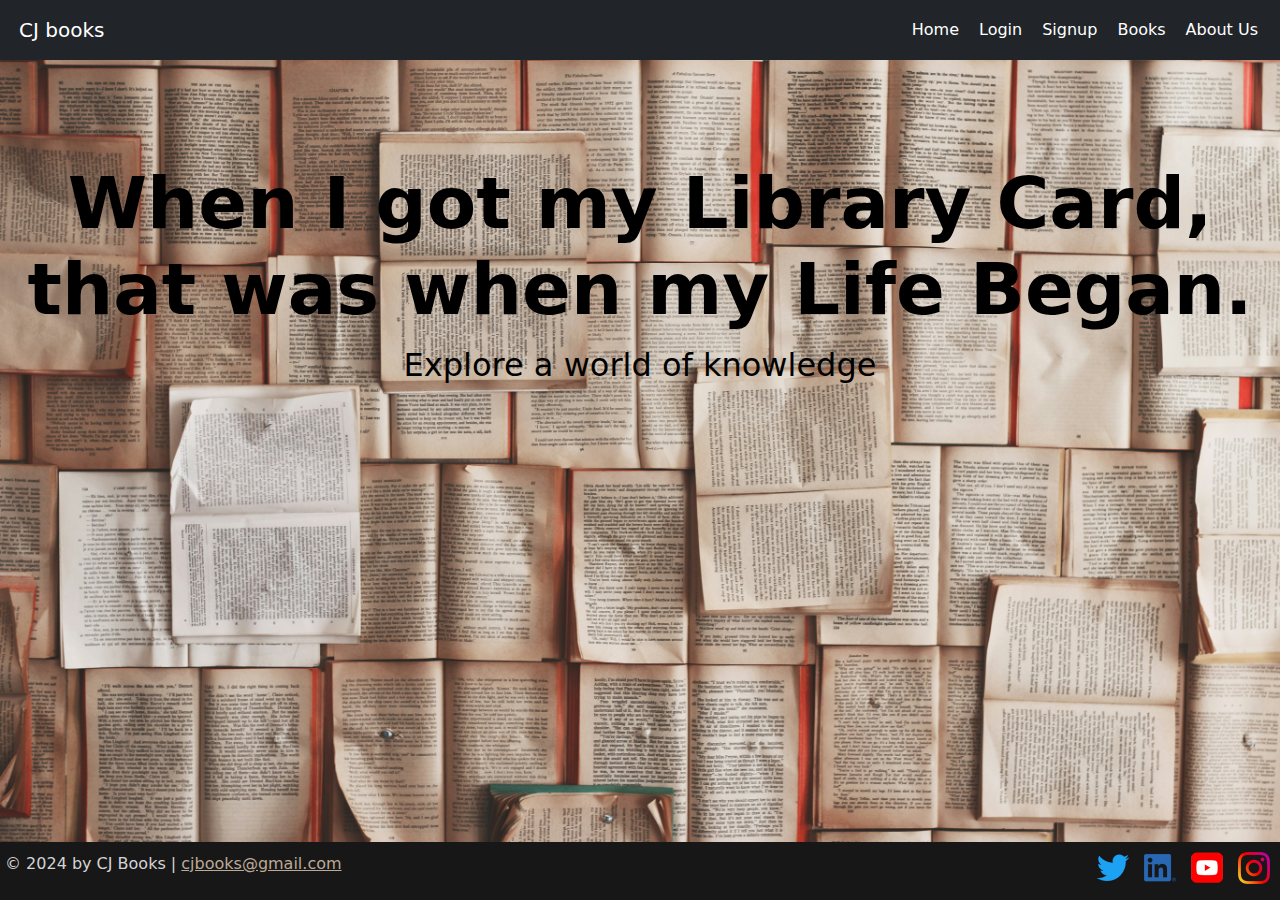
<file: index.html>
<!DOCTYPE html>
<html lang="en">

<head>
    <meta charset="UTF-8">
    <meta name="viewport" content="width=device-width, initial-scale=1.0">
    <title>CJ Books</title>
    <link href="https://cdn.jsdelivr.net/npm/bootstrap@5.3.0-alpha1/dist/css/bootstrap.min.css" rel="stylesheet">
    <script src="https://cdn.jsdelivr.net/npm/bootstrap@5.3.0-alpha1/dist/js/bootstrap.bundle.min.js"></script>
    <link rel="Stylesheet" href="styles/main.css">
    <link rel="Stylesheet" href="styles/home.css">
</head>


<body>
    <div id="home" class="navigation">
        <nav class="navbar navbar-expand-lg navbar-dark bg-dark">
            <div class="container-fluid">
                <a class="navbar-brand" href="#">CJ books</a>
                <button class="navbar-toggler" type="button" data-bs-toggle="collapse"
                    data-bs-target="#navbarSupportedContent" aria-controls="navbarSupportedContent"
                    aria-expanded="false" aria-label="Toggle navigation">
                    <span class="navbar-toggler-icon"></span>
                </button>
                <div class="collapse navbar-collapse" id="navbarSupportedContent">
                    <ul class="navbar-nav ms-auto mb-2 mb-lg-0">
                        <li class="nav-item">
                            <a class="nav-link active" aria-current="page" href="./index.html">Home</a>
                        </li>
                        <li class="nav-item">
                            <a class="nav-link" href="./login.html">Login</a>
                        </li>
                        <li class="nav-item">
                            <a class="nav-link" href="./signup.html">Signup</a>
                        </li>
                        <li class="nav-item">
                            <a class="nav-link" href="./allbooks.html">Books</a>
                        </li>
                        <li class="nav-item">
                            <a class="nav-link" href="#">About Us</a>
                        </li>
                    </ul>
                </div>
            </div>
        </nav>
    </div>

    <section class="hero-section">
        <div class="hero-container">
            <h1>When I got my Library Card,<br> that was when my Life Began.</h1>
            <p>Explore a world of knowledge</p>
        </div>
    </section>

    
   




    <footer>

        <p>© 2024 by CJ Books | <a href="mailto:camalintressa@gmail.com">cjbooks@gmail.com</a></p>

        <ul class="socials">
            <li>
                <a href="https://twitter.com/CamalinTressa" target="_blank"><img src="images/icon-logo-twitter.png"
                        alt="Twitter"></a>
            </li>
            <li>
                <a href="https://www.linkedin.com/in/camalin-tressa-rodrigues/" target="_blank"><img
                        src="images/icon-logo-linkedin.png" alt="LinkedIn"></a>
            </li>
            <li>
                <a href="https://youtu.be/3ZvV4AX3Bz4?si=Mrit6yi1fyWg5rxg" target="_blank"><img
                        src="images/icon-logo-youtube.png" alt="YouTube"></a>
            </li>
            <li>
                <a href="https://www.instagram.com/c_a_t_y_g_u_r_l" target="_blank"><img
                        src="images/icon-logo-instagram.png" alt="Instagram"></a>
            </li>
        </ul>
    </footer>


</body>
</html>
</file>
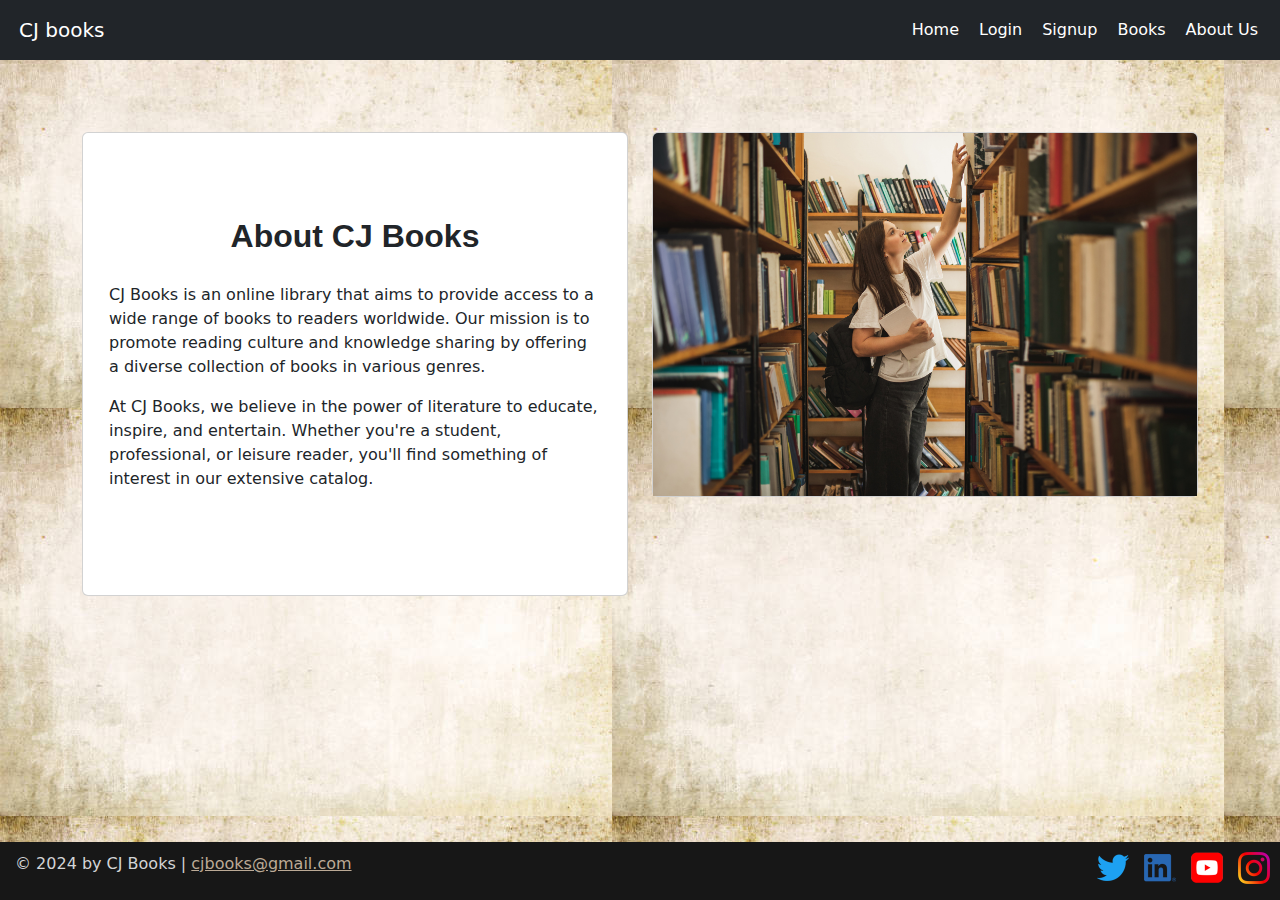
<file: about.html>
<!DOCTYPE html>
<html lang="en">

<head>
    <meta charset="UTF-8">
    <meta name="viewport" content="width=device-width, initial-scale=1.0">
    <title>CJ Books</title>
    <link href="https://cdn.jsdelivr.net/npm/bootstrap@5.3.0-alpha1/dist/css/bootstrap.min.css" rel="stylesheet">
    <script src="https://cdn.jsdelivr.net/npm/bootstrap@5.3.0-alpha1/dist/js/bootstrap.bundle.min.js"></script>
    <link rel="Stylesheet" href="styles/main.css">
    <link rel="Stylesheet" href="styles/about.css">

</head>

<body class="about">

    <div id="home" class="navigation">
        <nav class="navbar navbar-expand-lg navbar-dark bg-dark">
            <div class="container-fluid">
                <a class="navbar-brand" href="#">CJ books</a>
                <button class="navbar-toggler" type="button" data-bs-toggle="collapse"
                    data-bs-target="#navbarSupportedContent" aria-controls="navbarSupportedContent"
                    aria-expanded="false" aria-label="Toggle navigation">
                    <span class="navbar-toggler-icon"></span>
                </button>
                <div class="collapse navbar-collapse" id="navbarSupportedContent">
                    <ul class="navbar-nav ms-auto mb-2 mb-lg-0">
                        <li class="nav-item">
                            <a class="nav-link" href="./index.html">Home</a>
                        </li>
                        <li class="nav-item">
                            <a class="nav-link" href="./login.html">Login</a>
                        </li>
                        <li class="nav-item">
                            <a class="nav-link" href="./signup.html">Signup</a>
                        </li>
                        <li class="nav-item">
                            <a class="nav-link" href="./allbooks.html">Books</a>
                        </li>
                        <li class="nav-item">
                            <a class="nav-link active" aria-current="page" href="./about.html">About Us</a>
                        </li>
                    </ul>
                </div>
            </div>
        </nav>
    </div>
    <br>
<!-- 
    <div class="container py-5">
        <div class="row">
            <div class="col-lg-6 mb-4">
                <h2>About CJ Books</h2>
                <p>CJ Books is an online library that aims to provide access to a wide range of books to readers
                    worldwide. Our mission is to promote reading culture and knowledge sharing by offering a diverse
                    collection of books in various genres.</p>
                <p>At CJ Books, we believe in the power of literature to educate, inspire, and entertain. Whether
                    you're a student, professional, or leisure reader, you'll find something of interest in our
                    extensive catalog.</p>
            </div>
            <div class="col-lg-6">
                <img src="./images/library.jpeg" class="img-fluid rounded" alt="About Us Image">
            </div>
        </div> -->
    <!-- </div> -->
    <div class="container py-5">
        <div class="row">
            <div class="col-lg-6 mb-4">
                <div class="card">
                    <div class="card-body"><br><br>
                        <h2 class="card-title">About CJ Books</h2>
                        <p class="card-text">CJ Books is an online library that aims to provide access to a wide range of
                            books to readers worldwide. Our mission is to promote reading culture and knowledge sharing by
                            offering a diverse collection of books in various genres.</p>
                        <p class="card-text">At CJ Books, we believe in the power of literature to educate, inspire, and
                            entertain. Whether you're a student, professional, or leisure reader, you'll find something of
                            interest in our extensive catalog.</p><br><br><br>
                    </div>
                </div>
            </div>
            <div class="col-lg-6">
                <div class="card">
                    <img src="./images/library.jpeg" class="card-img-top" alt="About Us Image">
                </div>
            </div>
        </div>
    </div>
    <footer>

        <p>© 2024 by CJ Books | <a href="mailto:camalintressa@gmail.com">cjbooks@gmail.com</a></p>

        <ul class="socials">
            <li>
                <a href="https://twitter.com/CamalinTressa" target="_blank"><img src="images/icon-logo-twitter.png"
                        alt="Twitter"></a>
            </li>
            <li>
                <a href="https://www.linkedin.com/in/camalin-tressa-rodrigues/" target="_blank"><img
                        src="images/icon-logo-linkedin.png" alt="LinkedIn"></a>
            </li>
            <li>
                <a href="https://youtu.be/3ZvV4AX3Bz4?si=Mrit6yi1fyWg5rxg" target="_blank"><img
                        src="images/icon-logo-youtube.png" alt="YouTube"></a>
            </li>
            <li>
                <a href="https://www.instagram.com/c_a_t_y_g_u_r_l" target="_blank"><img
                        src="images/icon-logo-instagram.png" alt="Instagram"></a>
            </li>
        </ul>
    </footer>


</body>

</html>
</file>
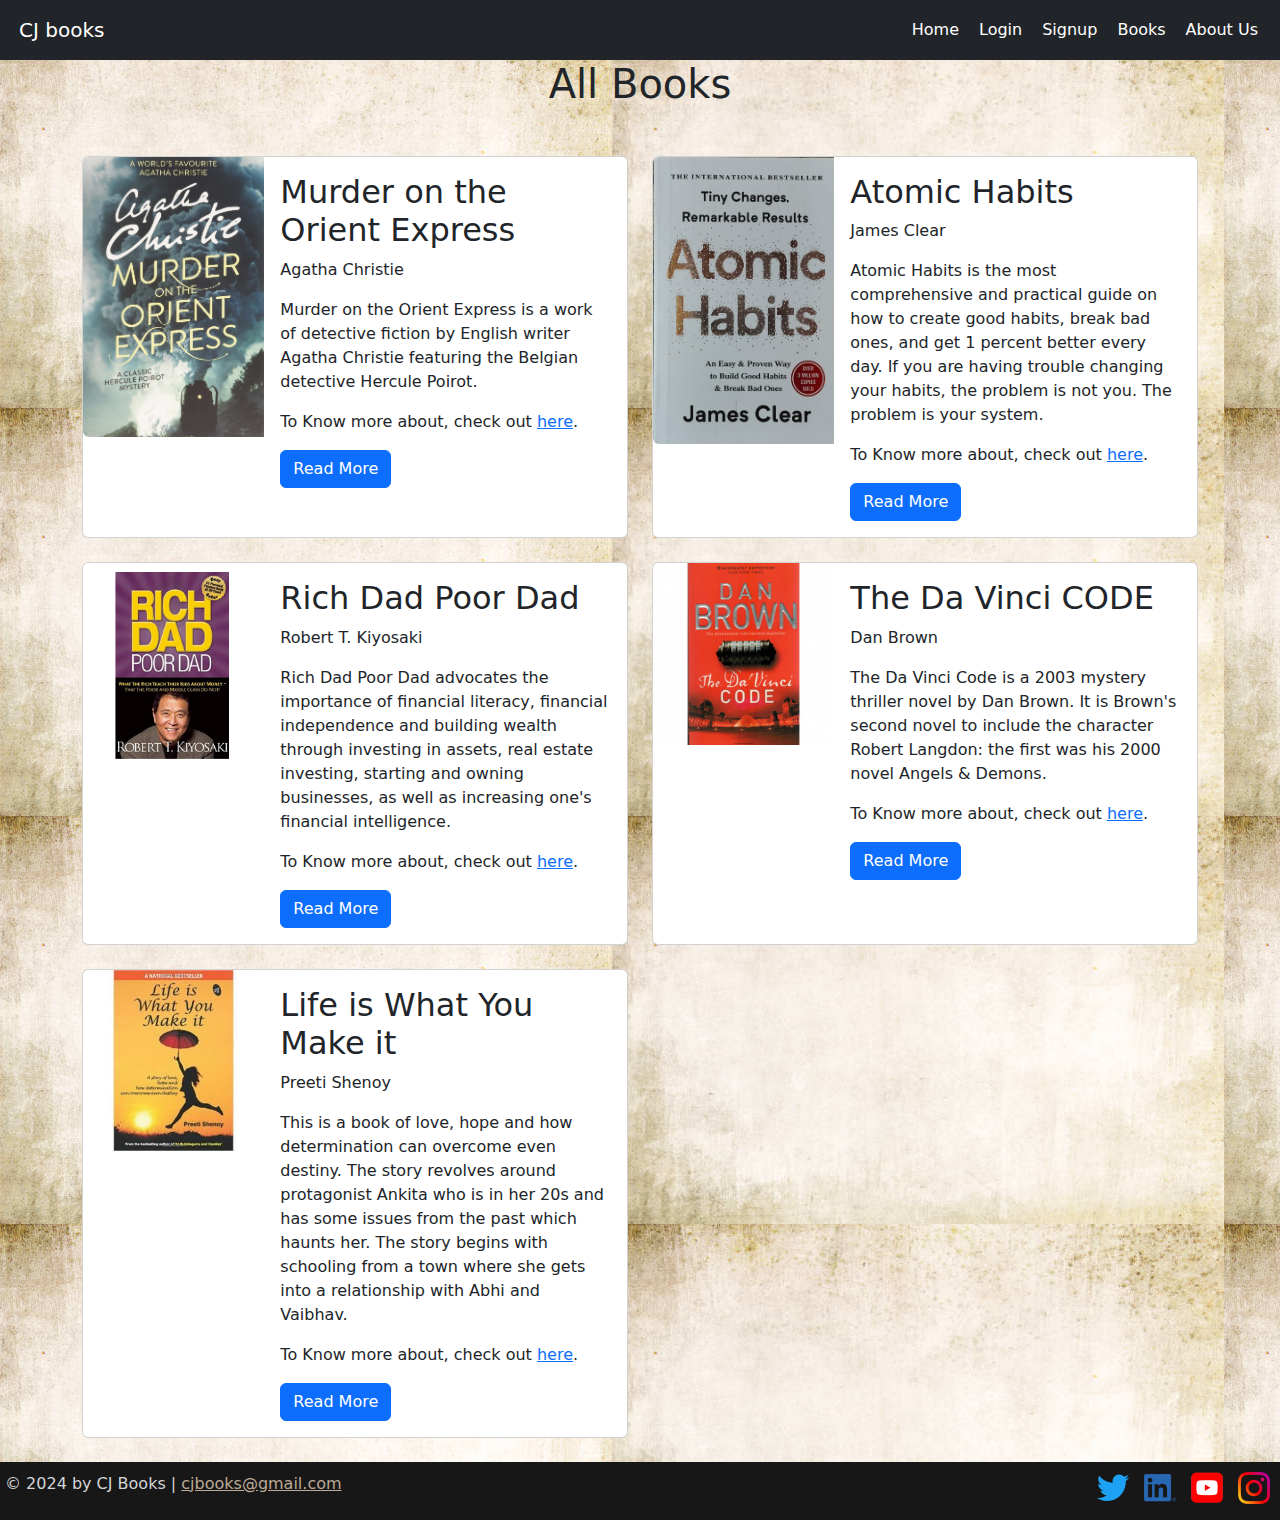
<file: allbooks.html>
<!DOCTYPE html>
<html lang="en">

<head>
    <meta charset="UTF-8">
    <meta name="viewport" content="width=device-width, initial-scale=1.0">
    <title>All Books - CJ Books</title>
    <link href="https://cdn.jsdelivr.net/npm/bootstrap@5.3.0-alpha1/dist/css/bootstrap.min.css" rel="stylesheet">
    <link rel="Stylesheet" href="styles/main.css">
    <link rel="stylesheet" href="styles/allbooks.css">
</head>

<body class="all-books">

    <div id="home" class="navigation">
        <nav class="navbar navbar-expand-lg navbar-dark bg-dark">
            <div class="container-fluid">
                <a class="navbar-brand" href="#">CJ books</a>
                <button class="navbar-toggler" type="button" data-bs-toggle="collapse"
                    data-bs-target="#navbarSupportedContent" aria-controls="navbarSupportedContent" aria-expanded="false"
                    aria-label="Toggle navigation">
                    <span class="navbar-toggler-icon"></span>
                </button>
                <div class="collapse navbar-collapse" id="navbarSupportedContent">
                    <ul class="navbar-nav ms-auto mb-2 mb-lg-0">
                        <li class="nav-item">
                            <a class="nav-link" href="./index.html">Home</a>
                        </li>
                        <li class="nav-item">
                            <a class="nav-link" href="./login.html">Login</a>
                        </li>
                        <li class="nav-item">
                            <a class="nav-link" href="./signup.html">Signup</a>
                        </li>
                        <li class="nav-item">
                            <a class="nav-link active" aria-current="page" href="./allbooks.html">Books</a>
                        </li>
                        <li class="nav-item">
                            <a class="nav-link" href="./about.html">About Us</a>
                        </li>
                    </ul>
                </div>
            </div>
        </nav>
    </div>

    <div class="container">
        <h1 class="text-center mb-5">All Books</h1>
    
        <div class="row">
            <!-- Book 1 -->
            <div class="col-md-6 mb-4">
                <div class="card h-100">
                    <div class="row g-0">
                        <div class="col-md-4">
                            <img src="./images/book1.jpg" class="img-fluid rounded-start" alt="Book 1 Cover">
                        </div>
                        <div class="col-md-8">
                        <div class="card-body">
                            <h2 class="card-title">Murder on the Orient Express</h2>
                            <p class="card-text">Agatha Christie</p>
                            <p class="card-text">Murder on the Orient Express is a work of detective fiction by English writer Agatha Christie
                                featuring the Belgian detective Hercule Poirot. </p>
                            <p>To Know more about, check out <a href="https://en.wikipedia.org/wiki/Murder_on_the_Orient_Express"> here</a>.</p>
                            <a href="./books/book1.html" class="btn btn-primary">Read More</a>
                        </div>
                        </div>
                    </div>
                </div>
            </div>
            <!-- Book 2 -->
            <div class="col-md-6 mb-4">
                <div class="card h-100">
                    <div class="row g-0">
                        <div class="col-md-4">
                            <img src="./images/book2.jpeg" class="img-fluid rounded-start" alt="Book 2 Cover">
                        </div>
                        <div class="col-md-8">
                            <div class="card-body">
                                <h2 class="card-title">Atomic Habits</h2>
                                <p class="card-text">James Clear</p>
                                <p class="card-text">Atomic Habits is the most comprehensive and practical guide on how to create good habits, break
                                    bad ones, and get 1 percent better every day. If you are having trouble changing your habits, the problem is not you. The problem is your system.</p>
                                <p>To Know more about, check out <a href="https://jamesclear.com/atomic-habits-summary"> here</a>.</p>
                                <a href="./books/book2.html" class="btn btn-primary">Read More</a>
                            </div>
                        </div>
                    </div>
                </div>
            </div>
            <!-- Book 3 -->
            <div class="col-md-6 mb-4">
                <div class="card h-100">
                    <div class="row g-0">
                        <div class="col-md-4">
                            <img src="./images/book3.png" class="img-fluid rounded-start" alt="Book 3 Cover">
                        </div>
                        <div class="col-md-8">
                            <div class="card-body">
                                <h2 class="card-title">Rich Dad  Poor Dad</h2>
                                <p class="card-text">Robert T. Kiyosaki</p>
                                <p class="card-text">Rich Dad Poor Dad advocates the importance of
                                financial literacy, financial independence and building wealth through investing in assets, real estate investing, starting and owning businesses, as well as increasing one's financial intelligence.</p>
                                <p>To Know more about, check out <a href="https://jamesclear.com/atomic-habits-summary"> here</a>.</p>
                                <a href="./books/book3.html" class="btn btn-primary">Read More</a>
                            </div>
                        </div>
                    </div>
                </div>
            </div>
            <!-- Book 4 -->
            <div class="col-md-6 mb-4">
                <div class="card h-100">
                    <div class="row g-0">
                        <div class="col-md-4">
                            <img src="./images/book4.jpg" class="img-fluid rounded-start" alt="Book 4 Cover">
                        </div>
                        <div class="col-md-8">
                            <div class="card-body">
                                <h2 class="card-title">The Da Vinci CODE</h2>
                                <p class="card-text">Dan Brown</p>
                                <p class="card-text">The Da Vinci Code is a 2003 mystery thriller novel by Dan Brown. It is Brown's second novel to include the character
                                Robert Langdon: the first was his 2000 novel Angels & Demons.</p>
                                <p>To Know more about, check out <a href="https://en.wikipedia.org/wiki/The_Da_Vinci_Code"> here</a>.</p>
                                <a href="./books/book4.html" class="btn btn-primary">Read More</a>
                            </div>
                        </div>
                    </div>
                </div>
            </div>
            <!-- Book 5 -->
            <div class="col-md-6 mb-4">
                <div class="card h-100">
                    <div class="row g-0">
                        <div class="col-md-4">
                            <img src="./images/book5.jpg" class="img-fluid rounded-start" alt="Book 5 Cover">
                        </div>
                        <div class="col-md-8">
                            <div class="card-body">
                                <h2 class="card-title">Life is What You Make it</h2>
                                <p class="card-text">Preeti Shenoy</p>
                                <p class="card-text">This is a book of love, hope and how determination can overcome even destiny. The story revolves around protagonist
                                Ankita who is in her 20s and has some issues from the past which haunts her. The story begins with schooling from a town
                                where she gets into a relationship with Abhi and Vaibhav.</p>
                                    <p>To Know more about, check out <a href="https://en.wikipedia.org/wiki/Life_Is_What_You_Make_It#:~:text=This%20is%20a%20book%20of,determination%20can%20overcome%20even%20destiny.&text=The%20story%20revolves%20around%20protagonist,relationship%20with%20Abhi%20and%20Vaibhav."> here</a>.</p>
                                <a href="./books/book5.html" class="btn btn-primary">Read More</a>
                            </div>
                        </div>
                    </div>
                </div>
            </div>
        </div>
    </div>

    <footer>
    
        <p>© 2024 by CJ Books | <a href="mailto:camalintressa@gmail.com">cjbooks@gmail.com</a></p>
    
        <ul class="socials">
            <li>
                <a href="https://twitter.com/CamalinTressa" target="_blank"><img src="images/icon-logo-twitter.png"
                        alt="Twitter"></a>
            </li>
            <li>
                <a href="https://www.linkedin.com/in/camalin-tressa-rodrigues/" target="_blank"><img
                        src="images/icon-logo-linkedin.png" alt="LinkedIn"></a>
            </li>
            <li>
                <a href="https://youtu.be/3ZvV4AX3Bz4?si=Mrit6yi1fyWg5rxg" target="_blank"><img
                        src="images/icon-logo-youtube.png" alt="YouTube"></a>
            </li>
            <li>
                <a href="https://www.instagram.com/c_a_t_y_g_u_r_l" target="_blank"><img
                        src="images/icon-logo-instagram.png" alt="Instagram"></a>
            </li>
        </ul>
    </footer>

    <script src="https://cdn.jsdelivr.net/npm/bootstrap@5.3.0-alpha1/dist/js/bootstrap.bundle.min.js"></script>
</body>

</html>
</file>
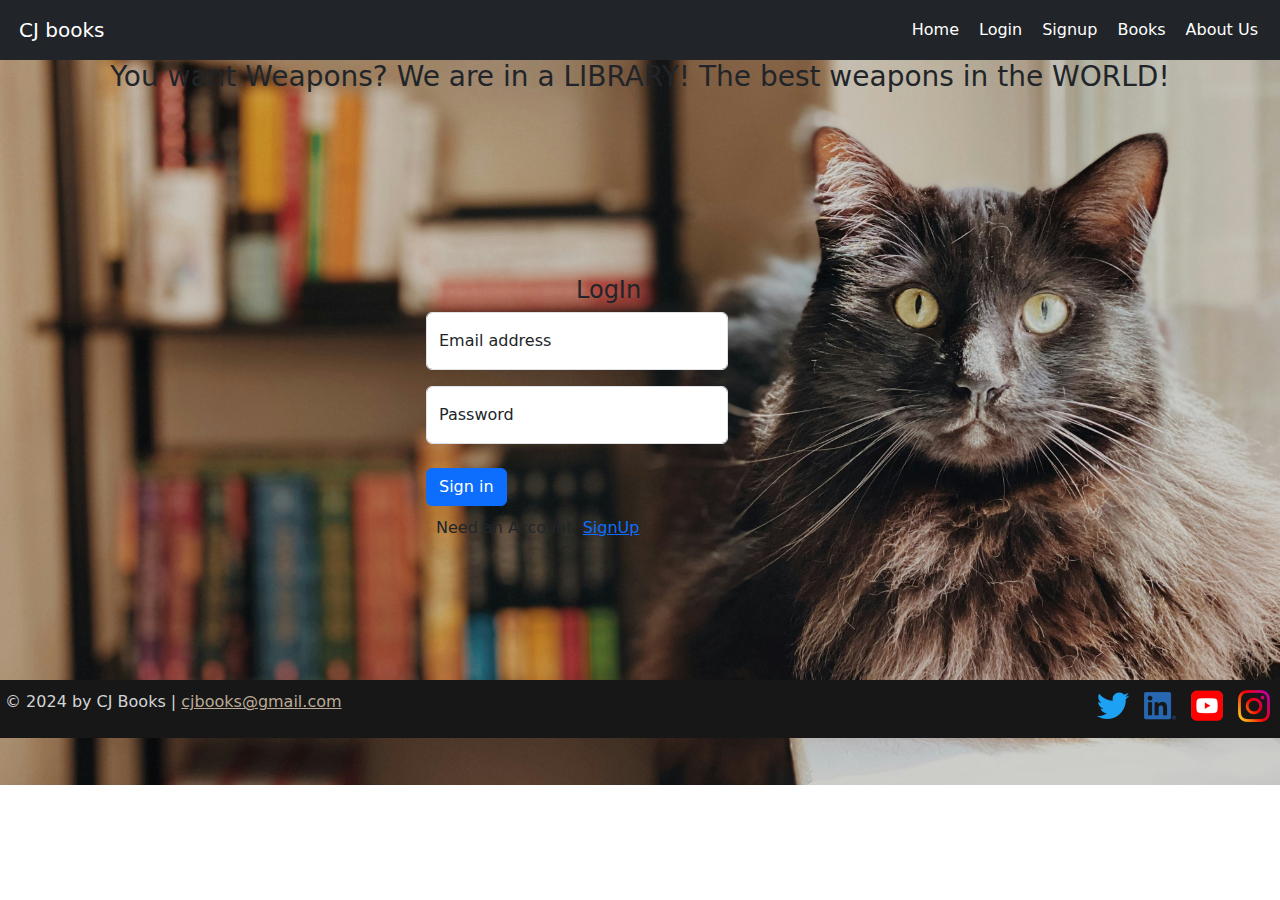
<file: login.html>
<!DOCTYPE html>
<html lang="en">

<head>
    <meta charset="UTF-8">
    <meta name="viewport" content="width=device-width, initial-scale=1.0">
    <title>CJ Books</title>
    <link href="https://cdn.jsdelivr.net/npm/bootstrap@5.3.0-alpha1/dist/css/bootstrap.min.css" rel="stylesheet">
    <script src="https://cdn.jsdelivr.net/npm/bootstrap@5.3.0-alpha1/dist/js/bootstrap.bundle.min.js"></script>
    <link rel="Stylesheet" href="styles/main.css">
    <link rel="Stylesheet" href="styles/login.css">
</head>

<body class="loginpage">

    <div class="navigation">
        <nav class="navbar navbar-expand-lg navbar-dark bg-dark">
            <div class="container-fluid">
                <a class="navbar-brand" href="#">CJ books</a>
                <button class="navbar-toggler" type="button" data-bs-toggle="collapse"
                    data-bs-target="#navbarSupportedContent" aria-controls="navbarSupportedContent"
                    aria-expanded="false" aria-label="Toggle navigation">
                    <span class="navbar-toggler-icon"></span>
                </button>
                <div class="collapse navbar-collapse" id="navbarSupportedContent">
                    <ul class="navbar-nav ms-auto mb-2 mb-lg-0">
                        <li class="nav-item">
                            <a class="nav-link " href="./index.html">Home</a>
                        </li>
                        <li class="nav-item">
                            <a class="nav-link active" aria-current="page" href="./login.html">Login</a>
                        </li>
                        <li class="nav-item">
                            <a class="nav-link" href="./signup.html">Signup</a>
                        </li>
                        <li class="nav-item">
                            <a class="nav-link" href="./allbooks.html">Books</a>
                        </li>
                        <li class="nav-item">
                            <a class="nav-link" href="./about.html">About Us</a>
                        </li>
                    </ul>
                </div>
            </div>
        </nav>
    </div>

    <h3>You want Weapons? We are in a LIBRARY! The best weapons in the WORLD!</h3>
    <br>

    <div class="row">
        <div class="col-lg-3"></div>

        <div class="col-lg-3 my_login">
            <h4>LogIn</h4>
            <form action="./index.html" onsubmit="return validate()">
                <div class="form-floating mb-3">
                    <input type="email" class="form-control" id="email" placeholder="name@example.com" required>
                    <label for="floatingInput">Email address</label>
                    <label for="error" id="EmailError" ></label>
                </div>
                <div class="form-floating">
                    <input type="password" class="form-control" id="password" placeholder="Password" required>
                    <label for="floatingPassword">Password</label>
                    <label for="error" id="pwdError"></label>
                </div><br>
                <div class="col-12">
                    <button type="submit" class="btn btn-primary">Sign in</button>
                </div>
                <p>Need an Account. <a href="./signup.html">SignUp</a></p>
            </form>  
        </div> 
        <div class="col-lg-3"></div>
        <div class="col-lg-3"></div>
    </div>

<br><br><br><br><br><br><br><br><br><br><br>
    <footer>

        <p>© 2024 by CJ Books | <a href="mailto:camalintressa@gmail.com">cjbooks@gmail.com</a></p>

        <ul class="socials">
            <li>
                <a href="https://twitter.com/CamalinTressa" target="_blank"><img src="images/icon-logo-twitter.png"
                        alt="Twitter"></a>
            </li>
            <li>
                <a href="https://www.linkedin.com/in/camalin-tressa-rodrigues/" target="_blank"><img
                        src="images/icon-logo-linkedin.png" alt="LinkedIn"></a>
            </li>
            <li>
                <a href="https://youtu.be/3ZvV4AX3Bz4?si=Mrit6yi1fyWg5rxg" target="_blank"><img
                        src="images/icon-logo-youtube.png" alt="YouTube"></a>
            </li>
            <li>
                <a href="https://www.instagram.com/c_a_t_y_g_u_r_l" target="_blank"><img
                        src="images/icon-logo-instagram.png" alt="Instagram"></a>
            </li>
        </ul>
    </footer>
    <script src="./login.js"></script>

</body>
</html>
</file>
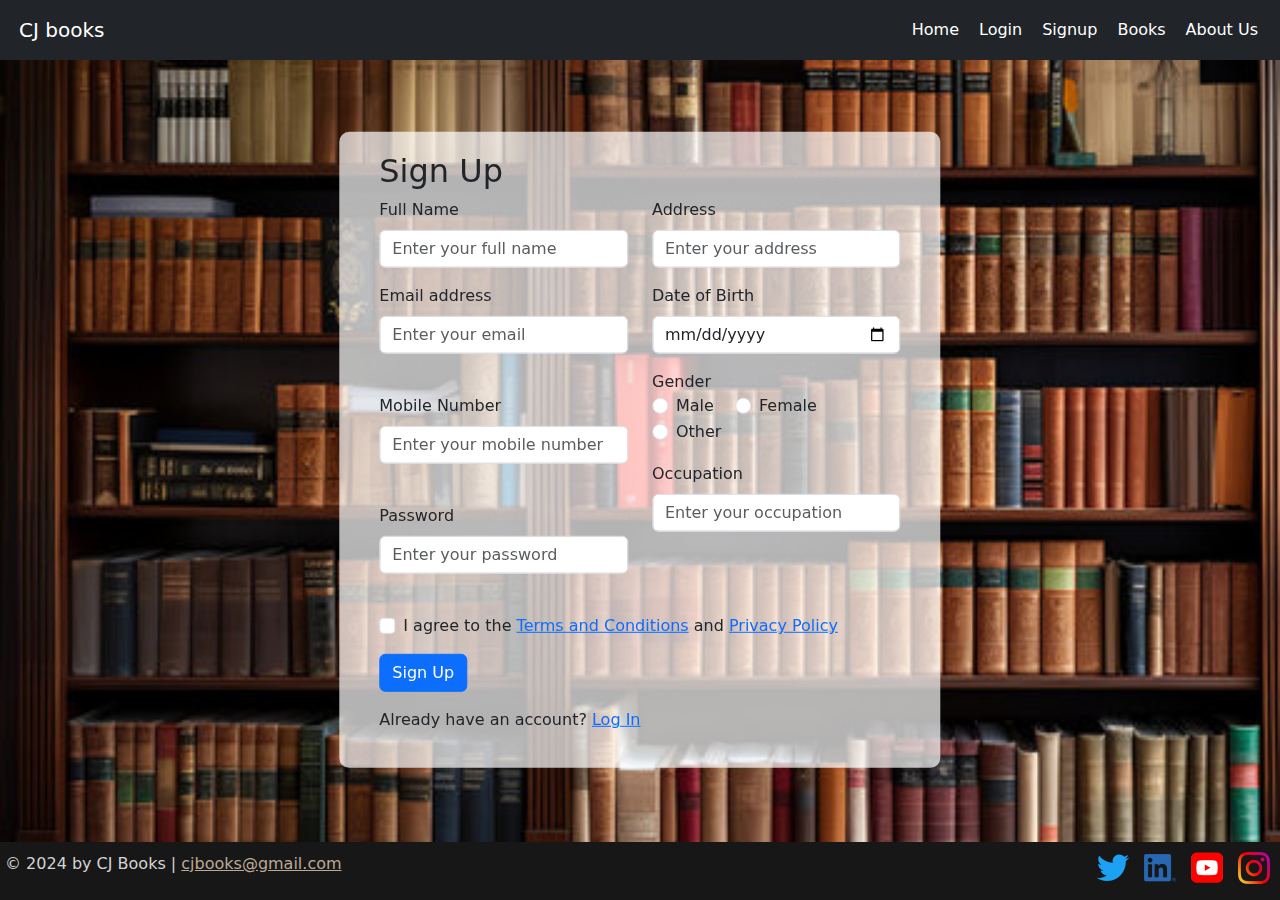
<file: signup.html>
<!DOCTYPE html>
<html lang="en">

<head>
    <meta charset="UTF-8">
    <meta name="viewport" content="width=device-width, initial-scale=1.0">
    <title>CJ Books</title>
    <link href="https://cdn.jsdelivr.net/npm/bootstrap@5.3.0-alpha1/dist/css/bootstrap.min.css" rel="stylesheet">
    <script src="https://cdn.jsdelivr.net/npm/bootstrap@5.3.0-alpha1/dist/js/bootstrap.bundle.min.js"></script>
    <link rel="Stylesheet" href="styles/main.css">
    <link rel="Stylesheet" href="styles/signin.css">
    
</head>

<body class="signup">
    <div class="navigation">
        <nav class="navbar navbar-expand-lg navbar-dark bg-dark">
            <div class="container-fluid">
                <a class="navbar-brand" href="#">CJ books</a>
                <button class="navbar-toggler" type="button" data-bs-toggle="collapse"
                    data-bs-target="#navbarSupportedContent" aria-controls="navbarSupportedContent" aria-expanded="false"
                    aria-label="Toggle navigation">
                    <span class="navbar-toggler-icon"></span>
                </button>
                <div class="collapse navbar-collapse" id="navbarSupportedContent">
                    <ul class="navbar-nav ms-auto mb-2 mb-lg-0">
                        <li class="nav-item">
                            <a class="nav-link" href="./index.html">Home</a>
                        </li>
                        <li class="nav-item">
                            <a class="nav-link" href="./login.html">Login</a>
                        </li>
                        <li class="nav-item">
                            <a class="nav-link active" aria-current="page" href="./signup.html">Signup</a>
                        </li>
                        <li class="nav-item">
                            <a class="nav-link" href="./allbooks.html">Books</a>
                        </li>
                        <li class="nav-item">
                            <a class="nav-link" href="./about.html">About Us</a>
                        </li>
                    </ul>
                </div>
            </div>
        </nav>
    </div>
<br>
    <div class="signup-container" >
        <form class="signup-form" action="./index.html" onsubmit="return validate()">
            <h2>Sign Up</h2>
            <div class="row">
                <div class="col-md-6">
                    <div class="mb-3">
                        <label for="fullName" class="form-label">Full Name</label>
                        <input type="text" class="form-control" id="fullName" placeholder="Enter your full name" required>
                    </div>
                    <div class="mb-3">
                        <label for="email" class="form-label">Email address</label>
                        <input type="email" class="form-control" id="email" placeholder="Enter your email" required>
                        <label for="error" id="Emailerror"></label>
                    </div>
                    <div class="mb-3">
                        <label for="mobileNumber" class="form-label">Mobile Number</label>
                        <input type="tel" class="form-control" id="mobileNumber" placeholder="Enter your mobile number" required>
                        <label for="error" id="MobNumerror"></label>
                    </div>
                    <div class="mb-3">
                        <label for="password" class="form-label">Password</label>
                        <input type="password" class="form-control" id="password" placeholder="Enter your password" required>
                        <label for="error" id="pwderror"></label>
                    </div>
                </div>
                <div class="col-md-6">
                    <div class="mb-3">
                        <label for="address" class="form-label">Address</label>
                        <input type="text" class="form-control" id="address" placeholder="Enter your address">
                    </div>
                    <div class="mb-3">
                        <label for="dob" class="form-label">Date of Birth</label>
                        <input type="date" class="form-control" id="dob">
                    </div>
                    <div class="mb-3">
                        <label>Gender</label><br>
                        <div class="form-check form-check-inline">
                            <input class="form-check-input" type="radio" name="gender" id="male" value="male">
                            <label class="form-check-label" for="male">Male</label>
                        </div>
                        <div class="form-check form-check-inline">
                            <input class="form-check-input" type="radio" name="gender" id="female" value="female">
                            <label class="form-check-label" for="female">Female</label>
                        </div>
                        <div class="form-check form-check-inline">
                            <input class="form-check-input" type="radio" name="gender" id="other" value="other">
                            <label class="form-check-label" for="other">Other</label>
                        </div>
                    </div>
                    <div class="mb-3">
                        <label for="occupation" class="form-label">Occupation</label>
                        <input type="text" class="form-control" id="occupation" placeholder="Enter your occupation">
                    </div>
                </div>
            </div>
            <div class="mb-3 form-check">
                <input type="checkbox" class="form-check-input" id="termsAgreement">
                <label class="form-check-label" for="termsAgreement">I agree to the <a href="#">Terms and Conditions</a> and
                    <a href="#">Privacy Policy</a></label>
            </div>
            <button type="submit" class="btn btn-primary">Sign Up</button>
            <p class="mt-3">Already have an account? <a href="./login.html">Log In</a></p>
        </form>
    </div>
<br>
    <footer>
    
        <p>© 2024 by CJ Books | <a href="mailto:cjbooks@gmail.com">cjbooks@gmail.com</a></p>
    
        <ul class="socials">
            <li>
                <a href="https://twitter.com/CamalinTressa" target="_blank"><img src="images/icon-logo-twitter.png"
                        alt="Twitter"></a>
            </li>
            <li>
                <a href="https://www.linkedin.com/in/camalin-tressa-rodrigues/" target="_blank"><img
                        src="images/icon-logo-linkedin.png" alt="LinkedIn"></a>
            </li>
            <li>
                <a href="https://youtu.be/3ZvV4AX3Bz4?si=Mrit6yi1fyWg5rxg" target="_blank"><img
                        src="images/icon-logo-youtube.png" alt="YouTube"></a>
            </li>
            <li>
                <a href="https://www.instagram.com/c_a_t_y_g_u_r_l" target="_blank"><img
                        src="images/icon-logo-instagram.png" alt="Instagram"></a>
            </li>
        </ul>
    </footer>
    
    <script src="./signin.js"></script>
</body>  
</html>
</file>
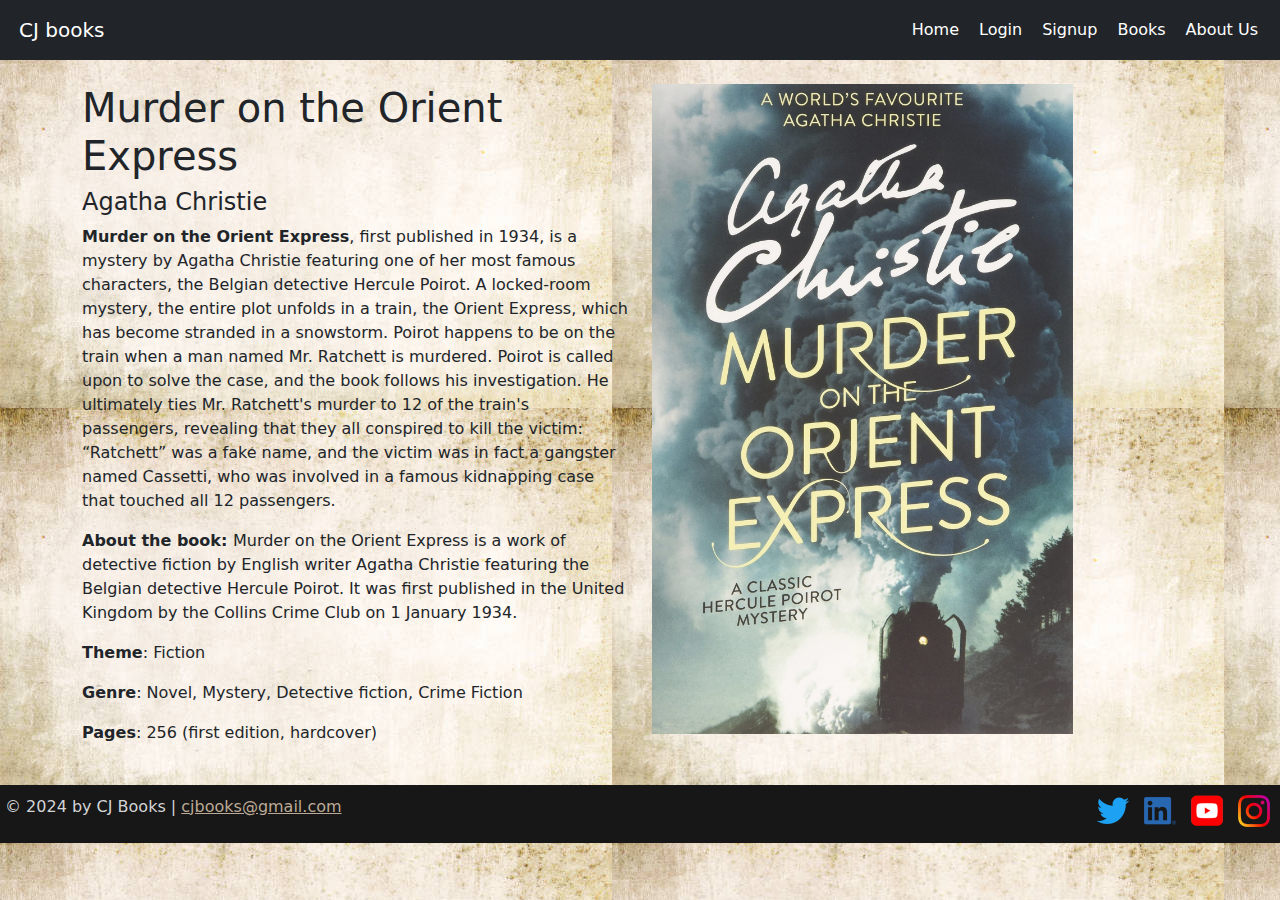
<file: books/book1.html>
<!DOCTYPE html>
<html lang="en">

<head>
    <meta charset="UTF-8">
    <meta name="viewport" content="width=device-width, initial-scale=1.0">
    <title>All Books - CJ Books</title>
    <link href="https://cdn.jsdelivr.net/npm/bootstrap@5.3.0-alpha1/dist/css/bootstrap.min.css" rel="stylesheet">
    <link rel="Stylesheet" href="../styles/main.css">
    <link rel="stylesheet" href="../styles/allbooks.css">
</head>

<body class="books">

    <div id="home" class="navigation">
        <nav class="navbar navbar-expand-lg navbar-dark bg-dark">
            <div class="container-fluid">
                <a class="navbar-brand" href="#">CJ books</a>
                <button class="navbar-toggler" type="button" data-bs-toggle="collapse"
                    data-bs-target="#navbarSupportedContent" aria-controls="navbarSupportedContent"
                    aria-expanded="false" aria-label="Toggle navigation">
                    <span class="navbar-toggler-icon"></span>
                </button>
                <div class="collapse navbar-collapse" id="navbarSupportedContent">
                    <ul class="navbar-nav ms-auto mb-2 mb-lg-0">
                        <li class="nav-item">
                            <a class="nav-link" href="../index.html">Home</a>
                        </li>
                        <li class="nav-item">
                            <a class="nav-link" href="../login.html">Login</a>
                        </li>
                        <li class="nav-item">
                            <a class="nav-link" href="../signup.html">Signup</a>
                        </li>
                        <li class="nav-item">
                            <a class="nav-link active" aria-current="page" href="../allbooks.html">Books</a>
                        </li>
                        <li class="nav-item">
                            <a class="nav-link" href="/about.html">About Us</a>
                        </li>
                    </ul>
                </div>
            </div>
        </nav>
    </div>

<br>
    <div class="container book-details">
        <div class="row">
            <div class="col-lg-6">
                <h1 class="book-title">Murder on the Orient Express</h1>
                <h4 class="author">Agatha Christie</h4>
                <p class="summary"><b>Murder on the Orient Express</b>, first published in 1934, is a mystery by Agatha Christie featuring one of her most famous characters, the Belgian detective Hercule Poirot. A locked-room mystery, the entire plot unfolds in a train, the Orient Express, which has become stranded in a snowstorm. Poirot happens to be on the train when a man named Mr. Ratchett is
                murdered. Poirot is called upon to solve the case, and the book follows his investigation. He ultimately ties Mr.
                Ratchett's murder to 12 of the train's passengers, revealing that they all conspired to kill the victim: “Ratchett” was
                a fake name, and the victim was in fact a gangster named Cassetti, who was involved in a famous kidnapping case that
                touched all 12 passengers.</p>
                <p class="about"><b>About the book: </b> Murder on the Orient Express is a work of detective fiction by English writer Agatha Christie featuring the Belgian detective Hercule Poirot. It was first published in the United Kingdom by the Collins Crime Club on 1 January 1934.</p>
                <p class="theme"><b>Theme</b>: Fiction</p>
                <p class="genre"><b>Genre</b>: Novel, Mystery, Detective fiction, Crime Fiction</p>
                <p class="pages"><b>Pages</b>: 256 (first edition, hardcover)</p>
            </div>
            <div class="col-lg-6">
                <img src="../images/book1.jpg" class="img-fluid" alt="Book Cover">
            </div>
        </div>
    </div>
    <br>
    <footer>
        
        <p>© 2024 by CJ Books | <a href="mailto:camalintressa@gmail.com">cjbooks@gmail.com</a></p>
        
        <ul class="socials">
            <li>
                <a href="https://twitter.com/CamalinTressa" target="_blank"><img src="../images/icon-logo-twitter.png"
                            alt="Twitter"></a>
            </li>
            <li>
                <a href="https://www.linkedin.com/in/camalin-tressa-rodrigues/" target="_blank"><img
                            src="../images/icon-logo-linkedin.png" alt="LinkedIn"></a>
            </li>
            <li>
                <a href="https://youtu.be/3ZvV4AX3Bz4?si=Mrit6yi1fyWg5rxg" target="_blank"><img
                            src="../images/icon-logo-youtube.png" alt="YouTube"></a>
            </li>
            <li>
                <a href="https://www.instagram.com/c_a_t_y_g_u_r_l" target="_blank"><img
                            src="../images/icon-logo-instagram.png" alt="Instagram"></a>
            </li>
        </ul>
    </footer>
        
    <script src="https://cdn.jsdelivr.net/npm/bootstrap@5.3.0-alpha1/dist/js/bootstrap.bundle.min.js"></script>
</body>
 </html>
</file>
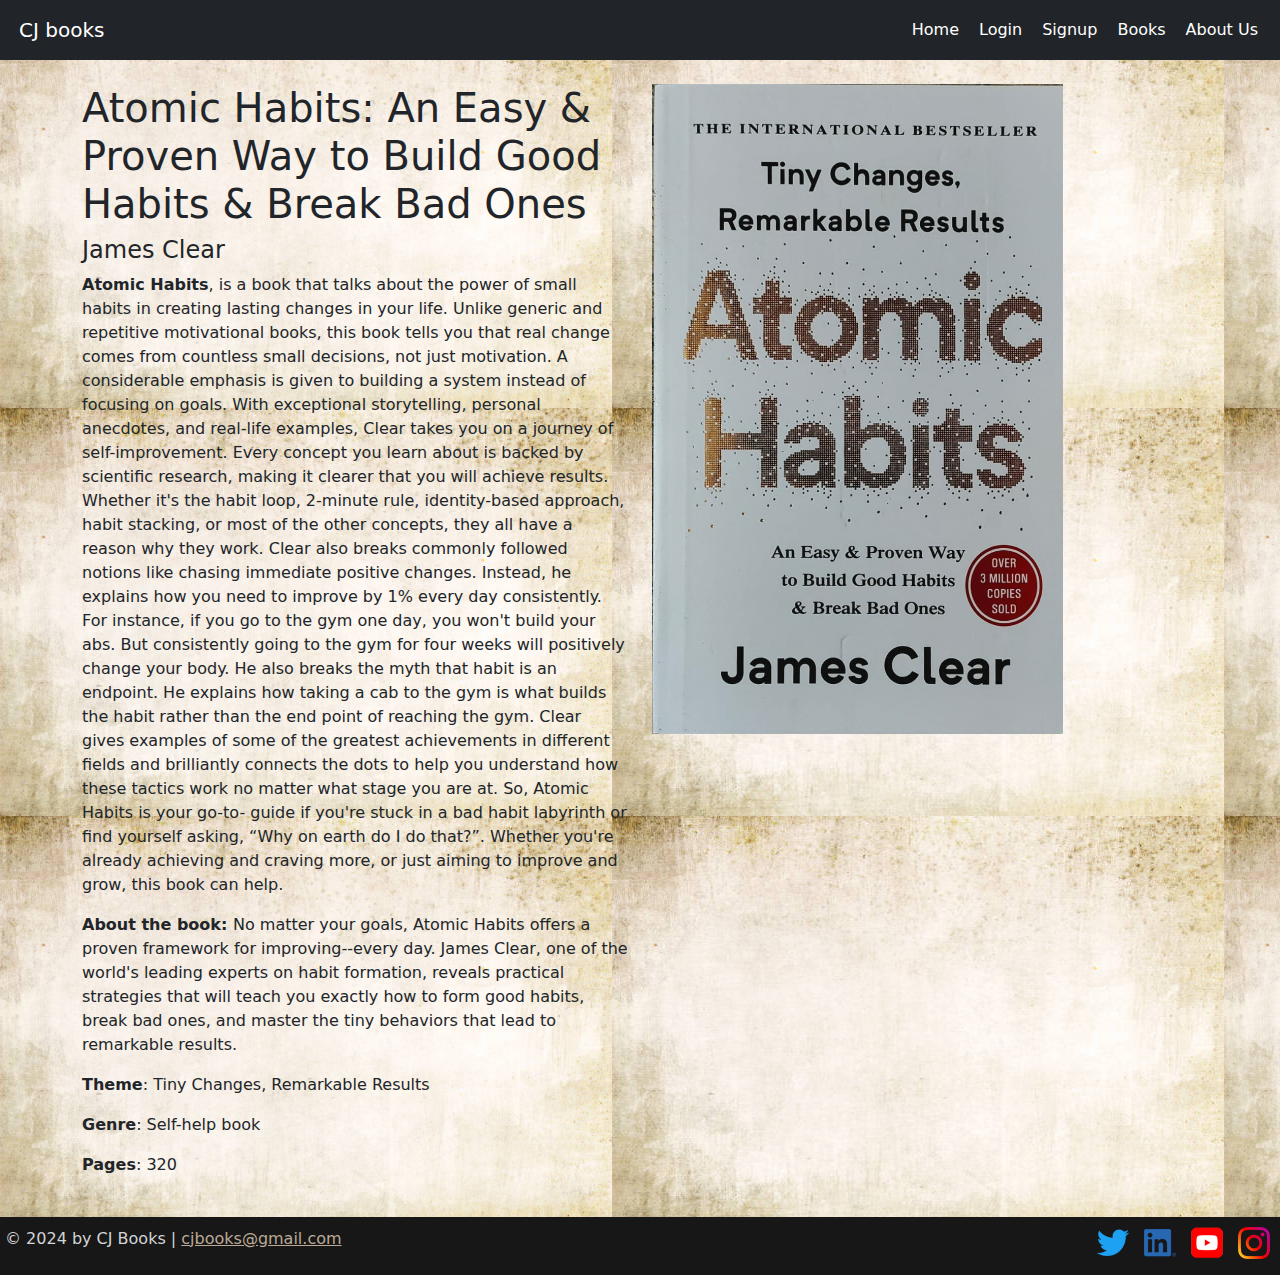
<file: books/book2.html>
<!DOCTYPE html>
<html lang="en">

<head>
    <meta charset="UTF-8">
    <meta name="viewport" content="width=device-width, initial-scale=1.0">
    <title>All Books - CJ Books</title>
    <link href="https://cdn.jsdelivr.net/npm/bootstrap@5.3.0-alpha1/dist/css/bootstrap.min.css" rel="stylesheet">
    <link rel="Stylesheet" href="../styles/main.css">
    <link rel="stylesheet" href="../styles/allbooks.css">
</head>

<body class="books">

    <div id="home" class="navigation">
        <nav class="navbar navbar-expand-lg navbar-dark bg-dark">
            <div class="container-fluid">
                <a class="navbar-brand" href="#">CJ books</a>
                <button class="navbar-toggler" type="button" data-bs-toggle="collapse"
                    data-bs-target="#navbarSupportedContent" aria-controls="navbarSupportedContent"
                    aria-expanded="false" aria-label="Toggle navigation">
                    <span class="navbar-toggler-icon"></span>
                </button>
                <div class="collapse navbar-collapse" id="navbarSupportedContent">
                    <ul class="navbar-nav ms-auto mb-2 mb-lg-0">
                        <li class="nav-item">
                            <a class="nav-link" href="../index.html">Home</a>
                        </li>
                        <li class="nav-item">
                            <a class="nav-link" href="../login.html">Login</a>
                        </li>
                        <li class="nav-item">
                            <a class="nav-link" href="../signup.html">Signup</a>
                        </li>
                        <li class="nav-item">
                            <a class="nav-link active" aria-current="page" href="../allbooks.html">Books</a>
                        </li>
                        <li class="nav-item">
                            <a class="nav-link" href="/about.html">About Us</a>
                        </li>
                    </ul>
                </div>
            </div>
        </nav>
    </div>

    <br>
    <div class="container book-details">
        <div class="row">
            <div class="col-lg-6">
                <h1 class="book-title">Atomic Habits: An Easy & Proven Way to Build Good Habits & Break Bad Ones</h1>
                <h4 class="author">James Clear</h4>
                <p class="summary"><b>Atomic Habits</b>, is a book that talks about the power of small habits in creating lasting changes in your
                life. Unlike generic and repetitive motivational books, this book tells you that real change comes from countless small
                decisions, not just motivation.
                A considerable emphasis is given to building a system instead of focusing on goals.
                With exceptional storytelling, personal anecdotes, and real-life examples, Clear takes you on a journey of
                self-improvement. Every concept you learn about is backed by scientific research, making it clearer that you will
                achieve results.
                Whether it's the habit loop, 2-minute rule, identity-based approach, habit stacking, or most of the other concepts, they
                all have a reason why they work.
                Clear also breaks commonly followed notions like chasing immediate positive changes. Instead, he explains how you need
                to improve by 1% every day consistently. For instance, if you go to the gym one day, you won't build your abs. But
                consistently going to the gym for four weeks will positively change your body.
                He also breaks the myth that habit is an endpoint. He explains how taking a cab to the gym is what builds the habit
                rather than the end point of reaching the gym. Clear gives examples of some of the greatest achievements in different
                fields and brilliantly connects the dots to help you understand how these tactics work no matter what stage you are at.
                So, Atomic Habits is your go-to- guide if you're stuck in a bad habit labyrinth or find yourself asking, “Why on earth
                do I do that?”. Whether you're already achieving and craving more, or just aiming to improve and grow, this book can
                help.</p>
                <p class="about"><b>About the book: </b> No matter your goals, Atomic Habits offers a proven framework for improving--every day. James Clear, one of the world's leading experts on habit formation, reveals practical strategies that will teach you exactly how to form good habits,
                break bad ones, and master the tiny behaviors that lead to remarkable results.</p>
                <p class="theme"><b>Theme</b>: Tiny Changes, Remarkable Results</p>
                <p class="genre"><b>Genre</b>: Self-help book</p>
                <p class="pages"><b>Pages</b>: 320</p>
            </div>
            <div class="col-lg-6">
                <img src="../images/book2.jpeg" class="img-fluid" alt="Book Cover">
            </div>
        </div>
    </div>
    <br>
    <footer>

        <p>© 2024 by CJ Books | <a href="mailto:camalintressa@gmail.com">cjbooks@gmail.com</a></p>

        <ul class="socials">
            <li>
                <a href="https://twitter.com/CamalinTressa" target="_blank"><img src="../images/icon-logo-twitter.png"
                        alt="Twitter"></a>
            </li>
            <li>
                <a href="https://www.linkedin.com/in/camalin-tressa-rodrigues/" target="_blank"><img
                        src="../images/icon-logo-linkedin.png" alt="LinkedIn"></a>
            </li>
            <li>
                <a href="https://youtu.be/3ZvV4AX3Bz4?si=Mrit6yi1fyWg5rxg" target="_blank"><img
                        src="../images/icon-logo-youtube.png" alt="YouTube"></a>
            </li>
            <li>
                <a href="https://www.instagram.com/c_a_t_y_g_u_r_l" target="_blank"><img
                        src="../images/icon-logo-instagram.png" alt="Instagram"></a>
            </li>
        </ul>
    </footer>

    <script src="https://cdn.jsdelivr.net/npm/bootstrap@5.3.0-alpha1/dist/js/bootstrap.bundle.min.js"></script>
</body>

</html>
</file>
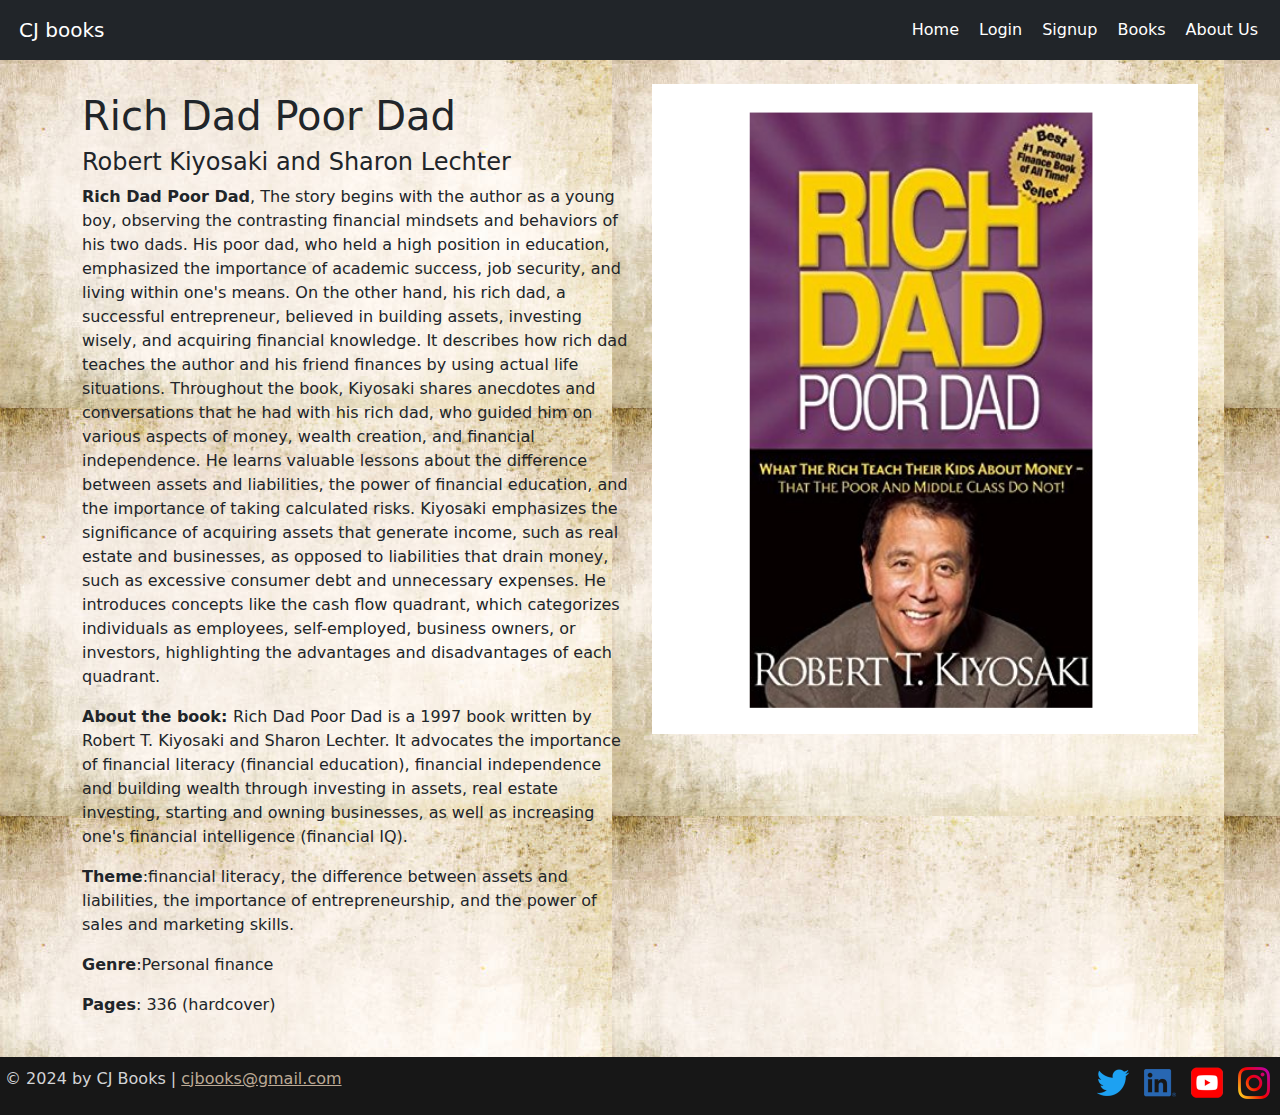
<file: books/book3.html>
<!DOCTYPE html>
<html lang="en">

<head>
    <meta charset="UTF-8">
    <meta name="viewport" content="width=device-width, initial-scale=1.0">
    <title>All Books - CJ Books</title>
    <link href="https://cdn.jsdelivr.net/npm/bootstrap@5.3.0-alpha1/dist/css/bootstrap.min.css" rel="stylesheet">
    <link rel="Stylesheet" href="../styles/main.css">
    <link rel="stylesheet" href="../styles/allbooks.css">
</head>

<body class="books">

    <div id="home" class="navigation">
        <nav class="navbar navbar-expand-lg navbar-dark bg-dark">
            <div class="container-fluid">
                <a class="navbar-brand" href="#">CJ books</a>
                <button class="navbar-toggler" type="button" data-bs-toggle="collapse"
                    data-bs-target="#navbarSupportedContent" aria-controls="navbarSupportedContent"
                    aria-expanded="false" aria-label="Toggle navigation">
                    <span class="navbar-toggler-icon"></span>
                </button>
                <div class="collapse navbar-collapse" id="navbarSupportedContent">
                    <ul class="navbar-nav ms-auto mb-2 mb-lg-0">
                        <li class="nav-item">
                            <a class="nav-link" href="../index.html">Home</a>
                        </li>
                        <li class="nav-item">
                            <a class="nav-link" href="../login.html">Login</a>
                        </li>
                        <li class="nav-item">
                            <a class="nav-link" href="../signup.html">Signup</a>
                        </li>
                        <li class="nav-item">
                            <a class="nav-link active" aria-current="page" href="../allbooks.html">Books</a>
                        </li>
                        <li class="nav-item">
                            <a class="nav-link" href="/about.html">About Us</a>
                        </li>
                    </ul>
                </div>
            </div>
        </nav>
    </div>

    <br>
    <div class="container book-details">
        <div class="row">
            <div class="col-lg-6">
                <h1 class="book-title"><h1>Rich Dad Poor Dad</h1>
                <h4 class="author">Robert Kiyosaki and Sharon Lechter</h4>
                <p class="summary"><b>Rich Dad Poor Dad</b>, The story begins with the author as a young boy, observing the contrasting financial mindsets and behaviors of his two dads. His poor dad, who held a high position in education, emphasized the importance of academic success, job security, and living within one's means. On the other hand, his rich dad, a successful entrepreneur, believed in building assets, investing wisely, and acquiring financial knowledge. It describes how rich dad teaches the author and his friend
                finances by using actual life situations.
                
                Throughout the book, Kiyosaki shares anecdotes and conversations that he had with his rich dad, who guided him on
                various aspects of money, wealth creation, and financial independence. He learns valuable lessons about the difference
                between assets and liabilities, the power of financial education, and the importance of taking calculated risks.
                Kiyosaki emphasizes the significance of acquiring assets that generate income, such as real estate and businesses, as
                opposed to liabilities that drain money, such as excessive consumer debt and unnecessary expenses. He introduces
                concepts like the cash flow quadrant, which categorizes individuals as employees, self-employed, business owners, or
                investors, highlighting the advantages and disadvantages of each quadrant. </p>
                <p class="about"><b>About the book: </b> Rich Dad Poor Dad is a 1997 book written by Robert T. Kiyosaki and Sharon Lechter. It advocates the importance of financial literacy (financial education), financial independence and building wealth through investing in assets, real estate investing, starting and owning businesses, as well as increasing one's financial intelligence (financial IQ).</p>
                <p class="theme"><b>Theme</b>:financial literacy, the difference between assets and liabilities, the importance of entrepreneurship, and the power of sales and marketing skills. </p>
                <p class="genre"><b>Genre</b>:Personal finance</p>
                <p class="pages"><b>Pages</b>: 336 (hardcover)</p>
            </div>
            <div class="col-lg-6">
                <img src="../images/book3.png" class="img-fluid" alt="Book Cover">
            </div>
        </div>
    </div>
    <br>
    <footer>

        <p>© 2024 by CJ Books | <a href="mailto:camalintressa@gmail.com">cjbooks@gmail.com</a></p>

        <ul class="socials">
            <li>
                <a href="https://twitter.com/CamalinTressa" target="_blank"><img src="../images/icon-logo-twitter.png"
                        alt="Twitter"></a>
            </li>
            <li>
                <a href="https://www.linkedin.com/in/camalin-tressa-rodrigues/" target="_blank"><img
                        src="../images/icon-logo-linkedin.png" alt="LinkedIn"></a>
            </li>
            <li>
                <a href="https://youtu.be/3ZvV4AX3Bz4?si=Mrit6yi1fyWg5rxg" target="_blank"><img
                        src="../images/icon-logo-youtube.png" alt="YouTube"></a>
            </li>
            <li>
                <a href="https://www.instagram.com/c_a_t_y_g_u_r_l" target="_blank"><img
                        src="../images/icon-logo-instagram.png" alt="Instagram"></a>
            </li>
        </ul>
    </footer>

    <script src="https://cdn.jsdelivr.net/npm/bootstrap@5.3.0-alpha1/dist/js/bootstrap.bundle.min.js"></script>
</body>

</html>
</file>
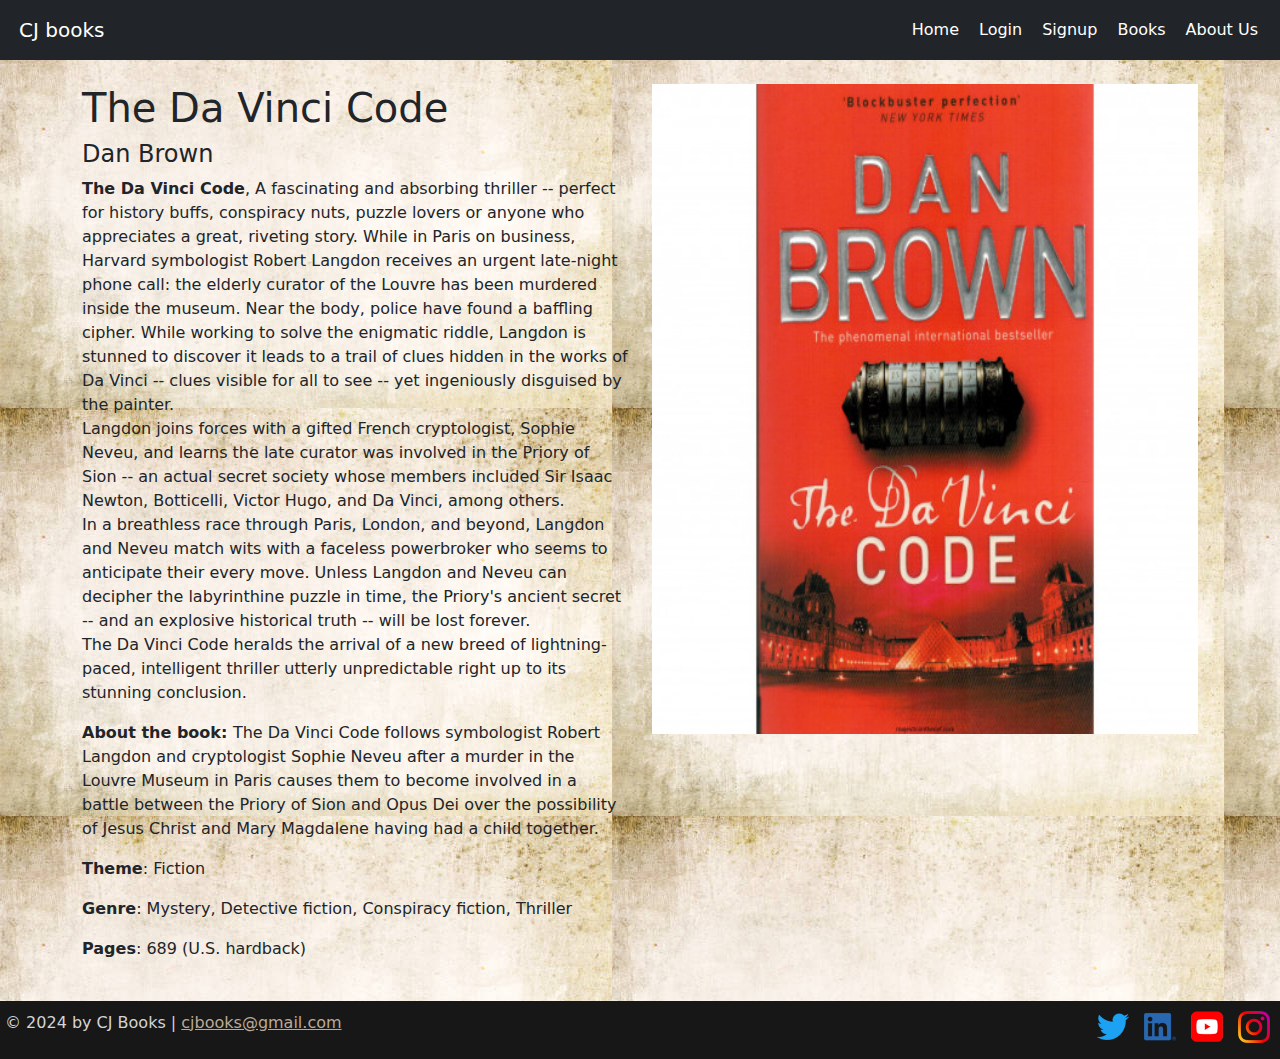
<file: books/book4.html>
<!DOCTYPE html>
<html lang="en">

<head>
    <meta charset="UTF-8">
    <meta name="viewport" content="width=device-width, initial-scale=1.0">
    <title>All Books - CJ Books</title>
    <link href="https://cdn.jsdelivr.net/npm/bootstrap@5.3.0-alpha1/dist/css/bootstrap.min.css" rel="stylesheet">
    <link rel="Stylesheet" href="../styles/main.css">
    <link rel="stylesheet" href="../styles/allbooks.css">
</head>

<body class="books">

    <div id="home" class="navigation">
        <nav class="navbar navbar-expand-lg navbar-dark bg-dark">
            <div class="container-fluid">
                <a class="navbar-brand" href="#">CJ books</a>
                <button class="navbar-toggler" type="button" data-bs-toggle="collapse"
                    data-bs-target="#navbarSupportedContent" aria-controls="navbarSupportedContent"
                    aria-expanded="false" aria-label="Toggle navigation">
                    <span class="navbar-toggler-icon"></span>
                </button>
                <div class="collapse navbar-collapse" id="navbarSupportedContent">
                    <ul class="navbar-nav ms-auto mb-2 mb-lg-0">
                        <li class="nav-item">
                            <a class="nav-link" href="../index.html">Home</a>
                        </li>
                        <li class="nav-item">
                            <a class="nav-link" href="../login.html">Login</a>
                        </li>
                        <li class="nav-item">
                            <a class="nav-link" href="../signup.html">Signup</a>
                        </li>
                        <li class="nav-item">
                            <a class="nav-link active" aria-current="page" href="../allbooks.html">Books</a>
                        </li>
                        <li class="nav-item">
                            <a class="nav-link" href="/about.html">About Us</a>
                        </li>
                    </ul>
                </div>
            </div>
        </nav>
    </div>

    <br>
    <div class="container book-details">
        <div class="row">
            <div class="col-lg-6">
                <h1 class="book-title">The Da Vinci Code</h1>
                <h4 class="author">Dan Brown</h4>
                <p class="summary"><b>The Da Vinci Code</b>, A fascinating and absorbing thriller -- perfect for history buffs, conspiracy nuts, puzzle lovers or anyone who
                appreciates a great, riveting story.
                
                While in Paris on business, Harvard symbologist Robert Langdon receives an urgent late-night phone call: the elderly
                curator of the Louvre has been murdered inside the museum. Near the body, police have found a baffling cipher. While
                working to solve the enigmatic riddle, Langdon is stunned to discover it leads to a trail of clues hidden in the works
                of Da Vinci -- clues visible for all to see -- yet ingeniously disguised by the painter.<br>
                
                Langdon joins forces with a gifted French cryptologist, Sophie Neveu, and learns the late curator was involved in the
                Priory of Sion -- an actual secret society whose members included Sir Isaac Newton, Botticelli, Victor Hugo, and Da
                Vinci, among others.<br>
                
                In a breathless race through Paris, London, and beyond, Langdon and Neveu match wits with a faceless powerbroker who
                seems to anticipate their every move. Unless Langdon and Neveu can decipher the labyrinthine puzzle in time, the
                Priory's ancient secret -- and an explosive historical truth -- will be lost forever.<br>
                
                The Da Vinci Code heralds the arrival of a new breed of lightning-paced, intelligent thriller utterly unpredictable
                right up to its stunning conclusion.</p>
                <p class="about"><b>About the book: </b> The Da Vinci Code follows symbologist Robert Langdon and cryptologist Sophie Neveu after a murder in the Louvre Museum in Paris causes them to become involved in a battle between the Priory of Sion and Opus Dei over the possibility of Jesus Christ and Mary Magdalene having had a child together.</p>
                <p class="theme"><b>Theme</b>: Fiction</p>
                <p class="genre"><b>Genre</b>: Mystery, Detective fiction, Conspiracy fiction, Thriller</p>
                <p class="pages"><b>Pages</b>: 689 (U.S. hardback)</p>
            </div>
            <div class="col-lg-6">
                <img src="../images/book4.jpg" class="img-fluid" alt="Book Cover">
            </div>
        </div>
    </div>
    <br>
    <footer>

        <p>© 2024 by CJ Books | <a href="mailto:camalintressa@gmail.com">cjbooks@gmail.com</a></p>

        <ul class="socials">
            <li>
                <a href="https://twitter.com/CamalinTressa" target="_blank"><img src="../images/icon-logo-twitter.png"
                        alt="Twitter"></a>
            </li>
            <li>
                <a href="https://www.linkedin.com/in/camalin-tressa-rodrigues/" target="_blank"><img
                        src="../images/icon-logo-linkedin.png" alt="LinkedIn"></a>
            </li>
            <li>
                <a href="https://youtu.be/3ZvV4AX3Bz4?si=Mrit6yi1fyWg5rxg" target="_blank"><img
                        src="../images/icon-logo-youtube.png" alt="YouTube"></a>
            </li>
            <li>
                <a href="https://www.instagram.com/c_a_t_y_g_u_r_l" target="_blank"><img
                        src="../images/icon-logo-instagram.png" alt="Instagram"></a>
            </li>
        </ul>
    </footer>

    <script src="https://cdn.jsdelivr.net/npm/bootstrap@5.3.0-alpha1/dist/js/bootstrap.bundle.min.js"></script>
</body>

</html>
</file>
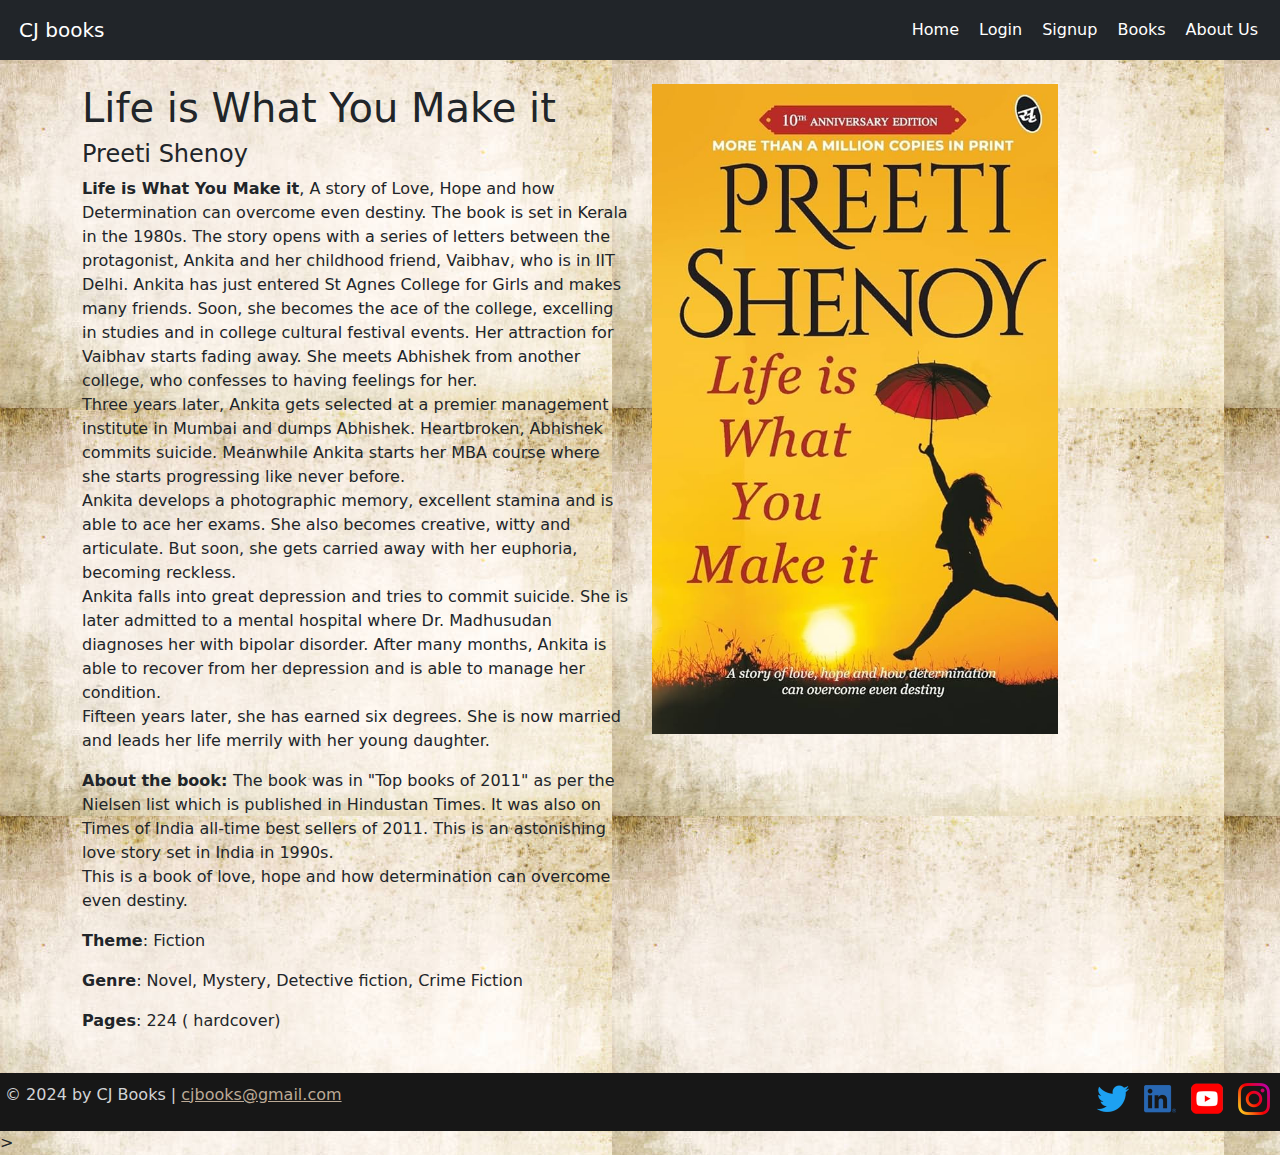
<file: books/book5.html>
<!DOCTYPE html>
<html lang="en">

<head>
    <meta charset="UTF-8">
    <meta name="viewport" content="width=device-width, initial-scale=1.0">
    <title>All Books - CJ Books</title>
    <link href="https://cdn.jsdelivr.net/npm/bootstrap@5.3.0-alpha1/dist/css/bootstrap.min.css" rel="stylesheet">
    <link rel="Stylesheet" href="../styles/main.css">
    <link rel="stylesheet" href="../styles/allbooks.css">
</head>

<body class="books">

    <div id="home" class="navigation">
        <nav class="navbar navbar-expand-lg navbar-dark bg-dark">
            <div class="container-fluid">
                <a class="navbar-brand" href="#">CJ books</a>
                <button class="navbar-toggler" type="button" data-bs-toggle="collapse"
                    data-bs-target="#navbarSupportedContent" aria-controls="navbarSupportedContent"
                    aria-expanded="false" aria-label="Toggle navigation">
                    <span class="navbar-toggler-icon"></span>
                </button>
                <div class="collapse navbar-collapse" id="navbarSupportedContent">
                    <ul class="navbar-nav ms-auto mb-2 mb-lg-0">
                        <li class="nav-item">
                            <a class="nav-link" href="../index.html">Home</a>
                        </li>
                        <li class="nav-item">
                            <a class="nav-link" href="../login.html">Login</a>
                        </li>
                        <li class="nav-item">
                            <a class="nav-link" href="../signup.html">Signup</a>
                        </li>
                        <li class="nav-item">
                            <a class="nav-link active" aria-current="page" href="../allbooks.html">Books</a>
                        </li>
                        <li class="nav-item">
                            <a class="nav-link" href="/about.html">About Us</a>
                        </li>
                    </ul>
                </div>
            </div>
        </nav>
    </div>

    <br>
    <div class="container book-details">
        <div class="row">
            <div class="col-lg-6">
                <h1 class="book-title">Life is What You Make it</h1>
                <h4 class="author">Preeti Shenoy</h4>
                <p class="summary"><b>Life is What You Make it</b>, A story of Love, Hope and how Determination can overcome even destiny. The book is set in Kerala in the 1980s. The story opens with a series of letters between the protagonist, Ankita and her
                childhood friend, Vaibhav, who is in IIT Delhi.
                
                Ankita has just entered St Agnes College for Girls and makes many friends. Soon, she becomes the ace of the college,
                excelling in studies and in college cultural festival events. Her attraction for Vaibhav starts fading away. She meets
                Abhishek from another college, who confesses to having feelings for her.
                <br>
                Three years later, Ankita gets selected at a premier management institute in Mumbai and dumps Abhishek. Heartbroken,
                Abhishek commits suicide. Meanwhile Ankita starts her MBA course where she starts progressing like never before.
                <br>
                Ankita develops a photographic memory, excellent stamina and is able to ace her exams. She also becomes creative, witty
                and articulate. But soon, she gets carried away with her euphoria, becoming reckless.
                <br>
                Ankita falls into great depression and tries to commit suicide. She is later admitted to a mental hospital where Dr.
                Madhusudan diagnoses her with bipolar disorder. After many months, Ankita is able to recover from her depression and is
                able to manage her condition.
                <br>
                Fifteen years later, she has earned six degrees. She is now married and leads her life merrily with her young daughter.</p>
                <p class="about"><b>About the book: </b> The book was in "Top books of 2011" as per the Nielsen list which is published in Hindustan Times. It was also on Times of India all-time best sellers of 2011. This is an astonishing love story set in India in 1990s.<br>
                This is a book of love, hope and how determination can overcome even destiny.</p>
                <p class="theme"><b>Theme</b>: Fiction</p>
                <p class="genre"><b>Genre</b>: Novel, Mystery, Detective fiction, Crime Fiction</p>
                <p class="pages"><b>Pages</b>: 224 ( hardcover)</p>
            </div>
            <div class="col-lg-6">
                <img src="../images/bookk5.jpg" class="img-fluid" alt="Book Cover">
            </div>
        </div>
    </div>
    <br>
    <footer>

        <p>© 2024 by CJ Books | <a href="mailto:camalintressa@gmail.com">cjbooks@gmail.com</a></p>

        <ul class="socials">
            <li>
                <a href="https://twitter.com/CamalinTressa" target="_blank"><img src="../images/icon-logo-twitter.png"
                        alt="Twitter"></a>
            </li>
            <li>
                <a href="https://www.linkedin.com/in/camalin-tressa-rodrigues/" target="_blank"><img
                        src="../images/icon-logo-linkedin.png" alt="LinkedIn"></a>
            </li>
            <li>
                <a href="https://youtu.be/3ZvV4AX3Bz4?si=Mrit6yi1fyWg5rxg" target="_blank"><img
                        src="../images/icon-logo-youtube.png" alt="YouTube"></a>
            </li>
            <li>
                <a href="https://www.instagram.com/c_a_t_y_g_u_r_l" target="_blank"><img
                        src="../images/icon-logo-instagram.png" alt="Instagram"></a>
            </li>
        </ul>
    </footer>

    <script src="https://cdn.jsdelivr.net/npm/bootstrap@5.3.0-alpha1/dist/js/bootstrap.bundle.min.js"></script>
</body>

</html>>
</file>
<file: styles/main.css>
*{
    margin: 0;
    padding: 0;
}


/* Navigation */

.navigation a{
    color: white;
    text-decoration: none;
    padding: 5px;
    margin: 2px;
}

.navigation a:hover{
    color: black;
}



/*FOOTER
---------------------------------------*/
footer a{
    color: #bcaa96;
}

footer a:hover{
    color: #3c8453;
}

footer{
    background: rgb(23, 23, 23);
    color: #d3d4d6;
}

.socials {
    list-style-type: none;
    padding: 0;
}

.socials li {
    display: inline-block;
    margin-left: 10px;
}

.socials img {
    width: 32px;

}
.socials img:hover{
    opacity:0.5;
}

@media screen and (min-width:860px) {
    footer {
         display: flex;
         justify-content: space-between;
         padding: 10px 10px 0 5px;
    }
}
@media screen and (max-width:859px)  {
    footer{
        text-align: center;
        padding: 10px;
    }
}
</file>
<file: styles/home.css>
/* Hero section */
body {
    background-image: url("../images/bkgrnd1.jpg"); 
    background-size: cover;
}
.hero-section{
    color: black;
    text-align: center;
    padding: 100px 0;
    /* height: 100vh; */
}

.hero-section h1 {
    font-size: 4.5rem;
    font-weight:bolder;
}

.hero-section p {
    font-size: 2rem;
}

footer{
    position: fixed;
    bottom: 0;
    width: 100%;
}
</file>
<file: styles/about.css>
.about{
    background-image: url("../images/bckgnd5.jpg");
}

.about h2{
    text-align: center;
    font-family: 'Lucida Sans', 'Lucida Sans Regular', 'Lucida Grande', 'Lucida Sans Unicode', Geneva, Verdana, sans-serif;
    font-weight: 800;
    padding: 20px;
}

.about p{
    padding: 0 10px;
}

footer {
    position: fixed;
    bottom: 0;
    width: 100%;
}
</file>
<file: styles/allbooks.css>
.all-books{
    background-image: url("../images/bckgnd5.jpg");
}
.card-img-top {
    max-width: 150px; 
    height: auto; 
    padding: 10px;
}

.books{
    background-image: url("../images/bckgnd5.jpg");  
}

.book-details img{
    max-height: auto;
    height: 650px;
}
</file>
<file: styles/login.css>
/* login page */

.loginpage {
    background-image: url("../images/backgrnd2.jpg");
    background-size: cover;
    background-repeat:no-repeat;
}
.loginpage h3{
    text-align: center;
}

@media screen and (min-width:860px) {
    .my_login{
    position: relative;
    top:150px; left:100px;
    }
    .my_login h4{
    position: relative;
    left:150px
    }
    .my_login p {
    padding: 10px;
    }
}

@media screen and (max-width:859px)  {
    .my_login{
    position:relative
    }
    .my_login h4{
    position: relative;
    }
    .my_login p {
    padding: 10px;
    }

}
</file>
<file: styles/signin.css>
body.signup {
    background-image: url("../images/bck6.jpg");
    background-size: cover;
    background-repeat: no-repeat;
    background-attachment: fixed;
    margin: 0;
    padding: 0;
    height: 100%;
}


@media screen and (min-width:860px) {
.signup-container {
     position: fixed;
    top: 50%;
    left: 50%;
    transform: translate(-50%, -50%);
    background-color: rgba(255, 255, 255, 0.7); 
    padding: 20px 40px;
    border-radius: 10px;
    max-width: 900px;
    margin: 0 auto;
}

.signup-form {
    max-width: 900px;
    margin: 0 auto;
}
footer {
    position: fixed;
    bottom: 0;
    width: 100%;
}
}

@media screen and (max-width:859px)  {
    .signup-container {
    background-color: rgba(255, 255, 255, 0.7); 
    padding: 10px;
    border-radius: 10px;
    max-width: 400px;
    margin: 0 auto;
}

.signup-form {
    max-width: 300px;
    margin: 0 auto;
}

footer {
    position: relative;
    bottom: 0;
    width: 100%;
}
}
</file>
